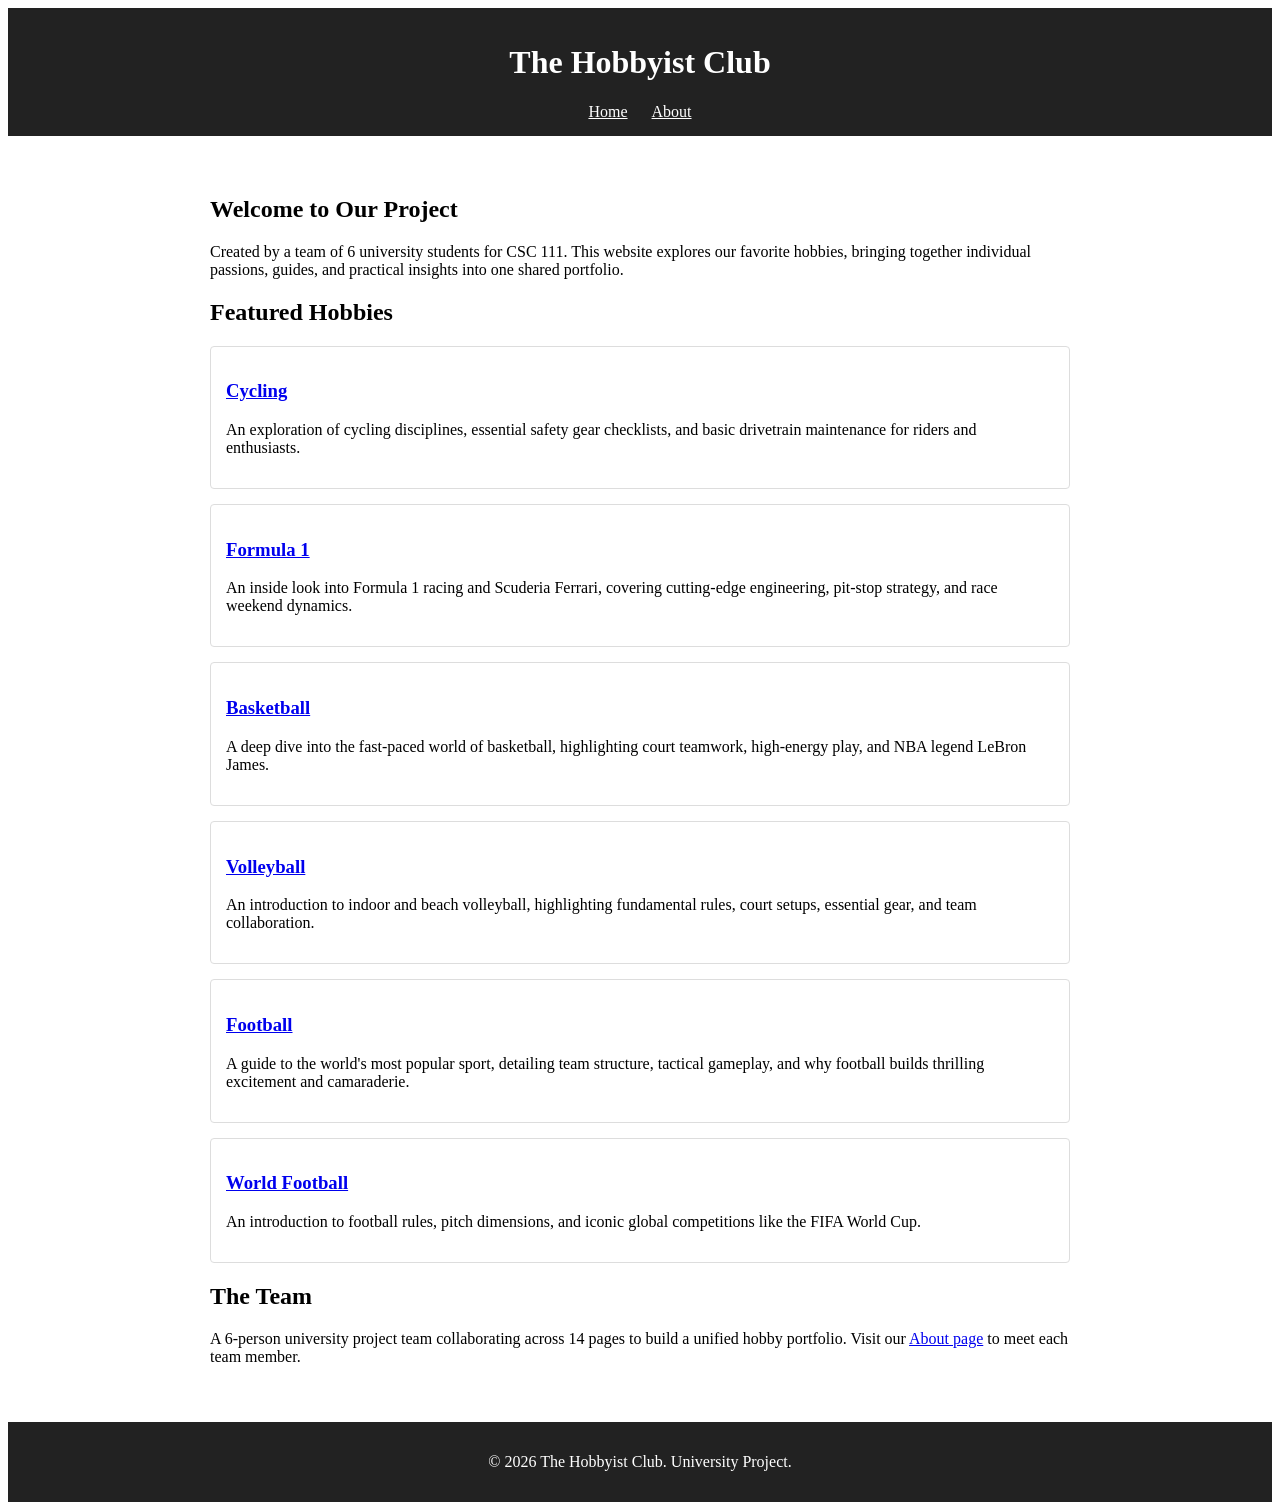
<file: index.html>
<!DOCTYPE html>
<html lang="en">
<head>
    <meta charset="UTF-8">
    <title>The Hobbyist Club</title>
    <link rel="stylesheet" href="style.css"/>
</head>
<body>

    <!-- Header & Navigation -->
    <header>
        <h1>The Hobbyist Club</h1>
        <nav>
            <a href="index.html">Home</a>
            <a href="about.html">About</a>
        </nav>
    </header>

    <!-- Main Content Area -->
    <div class="container">
        
        <!-- Hero Section -->
        <section>
            <h2>Welcome to Our Project</h2>
            <p>Created by a team of 6 university students for CSC 111. This website explores our favorite hobbies, bringing together individual passions, guides, and practical insights into one shared portfolio.</p>
        </section>

        <!-- Featured Hobbies Section -->
        <section>
            <h2>Featured Hobbies</h2>
            
            <div class="card">
                <h3><a href="Ramy A/index.html">Cycling</a></h3>
                <p>An exploration of cycling disciplines, essential safety gear checklists, and basic drivetrain maintenance for riders and enthusiasts.</p>
            </div>
            
            <div class="card">
                <h3><a href="Jerome G/index.html">Formula 1</a></h3>
                <p>An inside look into Formula 1 racing and Scuderia Ferrari, covering cutting-edge engineering, pit-stop strategy, and race weekend dynamics.</p>
            </div>
            
            <div class="card">
                <h3><a href="Omar N/index.html">Basketball</a></h3>
                <p>A deep dive into the fast-paced world of basketball, highlighting court teamwork, high-energy play, and NBA legend LeBron James.</p>
            </div>

            <div class="card">
                <h3><a href="Marogina A/basics.html">Volleyball</a></h3>
                <p>An introduction to indoor and beach volleyball, highlighting fundamental rules, court setups, essential gear, and team collaboration.</p>
            </div>

            <div class="card">
                <h3><a href="Omar A/index.html">Football</a></h3>
                <p>A guide to the world's most popular sport, detailing team structure, tactical gameplay, and why football builds thrilling excitement and camaraderie.</p>
            </div>

            <div class="card">
                <h3><a href="Yehia S/index.html">World Football</a></h3>
                <p>An introduction to football rules, pitch dimensions, and iconic global competitions like the FIFA World Cup.</p>
            </div>
        </section>

        <!-- Team Section -->
        <section>
            <h2>The Team</h2>
            <p>A 6-person university project team collaborating across 14 pages to build a unified hobby portfolio. Visit our <a href="about.html">About page</a> to meet each team member.</p>
        </section>

    </div>

    <!-- Footer -->
    <footer>
        <p>&copy; 2026 The Hobbyist Club. University Project.</p>
    </footer>

</body>
</html>
</file>
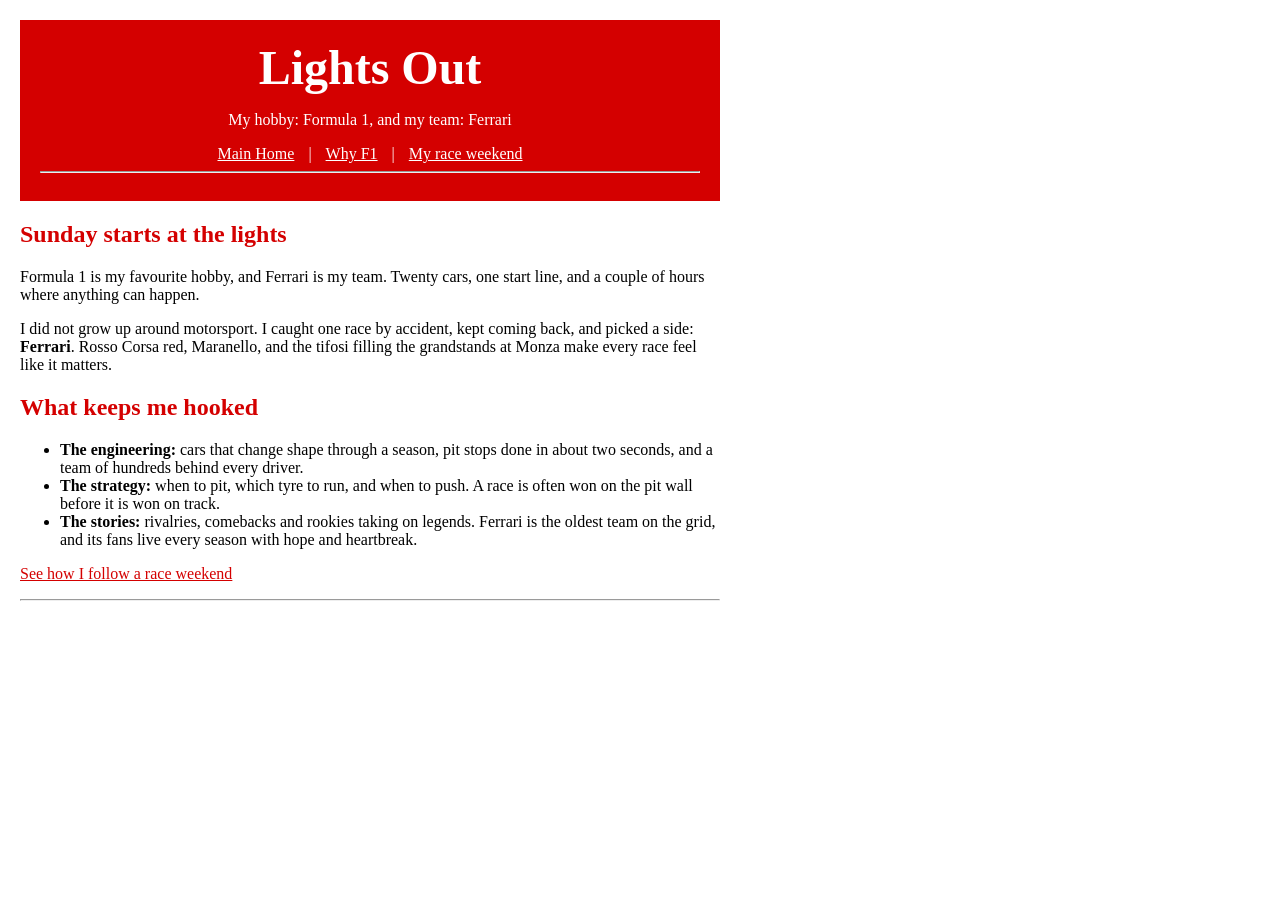
<file: Jerome G/index.html>
<!DOCTYPE html>
<html lang="en">
<head>
  <title>Why F1 | Lights Out</title>
  <style>
    body { 
      max-width: 700px; 
      margin: 0; 
      padding: 20px; 
    }
    header { 
      background: #d40000; 
      color: white; 
      padding: 20px; 
      text-align: center; 
    }
    h1 { 
      margin: 0; 
      font-size: 48px; 
    }
    nav a { 
      color: white; 
      margin: 0 10px; 
    }
    h2, h3 { 
      color: #d40000; 
    }
    a { 
      color: #d40000; 
    }
    table { 
      width: 100%; 
      border-collapse: collapse; 
    }
    th, td { border: 1px #cccccc; 
      padding: 10px; 
      text-align: left; 
    }
    th { 
      background: #f0f0f0; 
    }
  </style>
</head>
<body>

  <header>
    <h1>Lights Out</h1>
    <p>My hobby: Formula 1, and my team: Ferrari</p>
    <nav>
      <a href="../index.html">Main Home</a> |
      <a href="index.html" aria-current="page">Why F1</a> |
      <a href="weekend.html">My race weekend</a>
    </nav>
    <hr>
  </header>

  <main>
    <h2>Sunday starts at the lights</h2>
    <p>
      Formula 1 is my favourite hobby, and Ferrari is my team. Twenty cars,
      one start line, and a couple of hours where anything can happen.
    </p>
    <p>
      I did not grow up around motorsport. I caught one race by accident,
      kept coming back, and picked a side: <strong>Ferrari</strong>. Rosso Corsa
      red, Maranello, and the tifosi filling the grandstands at Monza make
      every race feel like it matters.
    </p>

    <h2>What keeps me hooked</h2>
    <ul>
      <li>
        <strong>The engineering:</strong> cars that change shape through a
        season, pit stops done in about two seconds, and a team of hundreds
        behind every driver.
      </li>
      <li>
        <strong>The strategy:</strong> when to pit, which tyre to run, and
        when to push. A race is often won on the pit wall before it is won
        on track.
      </li>
      <li>
        <strong>The stories:</strong> rivalries, comebacks and rookies taking
        on legends. Ferrari is the oldest team on the grid, and its fans live
        every season with hope and heartbreak.
      </li>
    </ul>

    <p><a href="weekend.html">See how I follow a race weekend</a></p>
  </main>


  <hr>

</body>
</html>
</file>
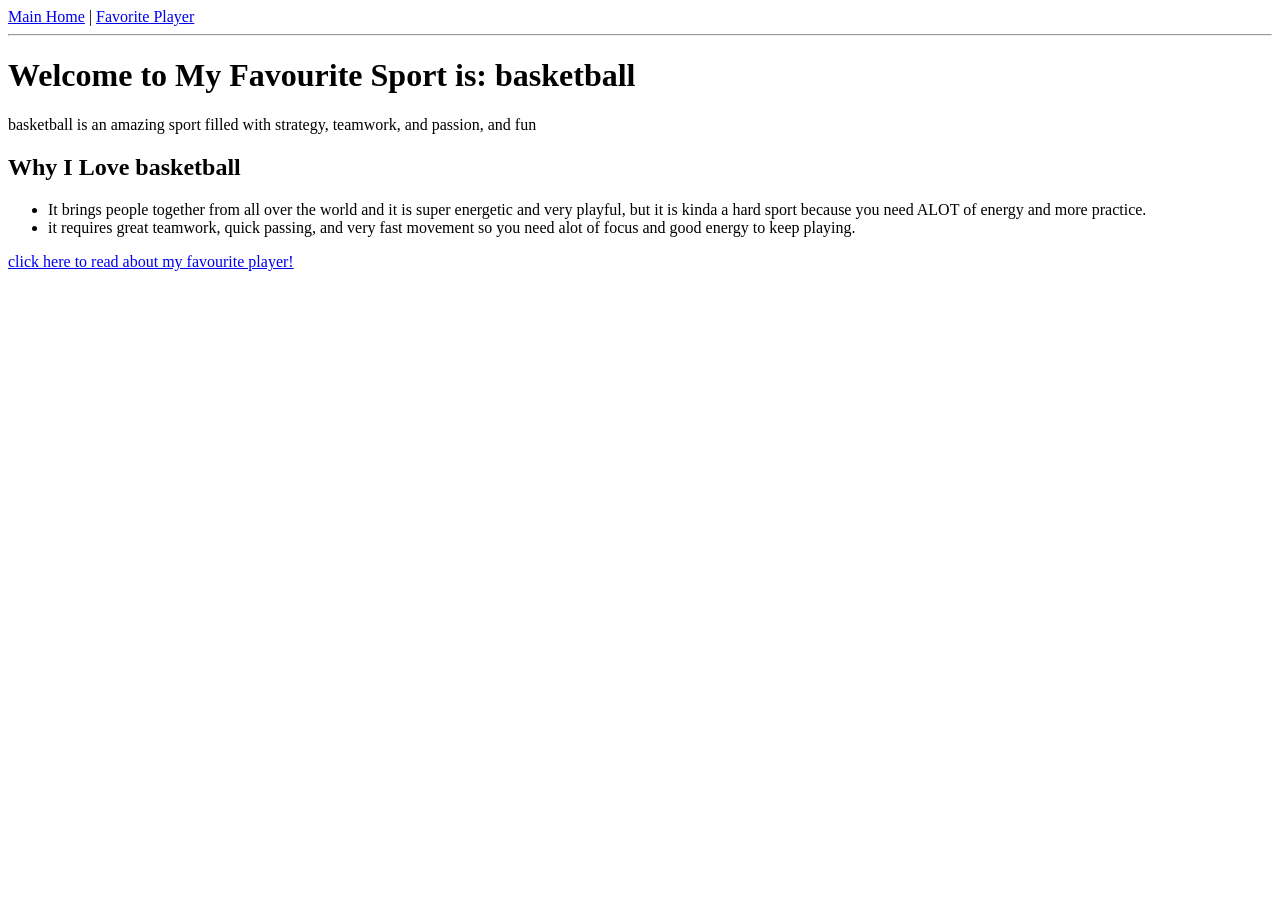
<file: Omar N/index.html>
<!DOCTYPE html>
<html>
<head>
    <title>My Favourite Sport</title>
</head>
<body>
    <nav>
        <a href="../index.html">Main Home</a> | 
        <a href="page2.html">Favorite Player</a>
    </nav>
    <hr>
    <h1>Welcome to My Favourite Sport is: basketball</h1>
    <p>basketball is an amazing sport filled with strategy, teamwork, and passion, and fun</p>
    
    <h2>Why I Love basketball</h2>
    <ul>
        <li>It brings people together from all over the world and it is super energetic and very playful, but it is kinda a hard sport because you need ALOT of energy and more practice.</li>
        <li>it requires great teamwork, quick passing, and very fast movement so you need alot of focus and good energy to keep playing.</li>
    </ul>
    <p><a href="page2.html">click here to read about my favourite player!</a></p>
</body>
</html>
</file>
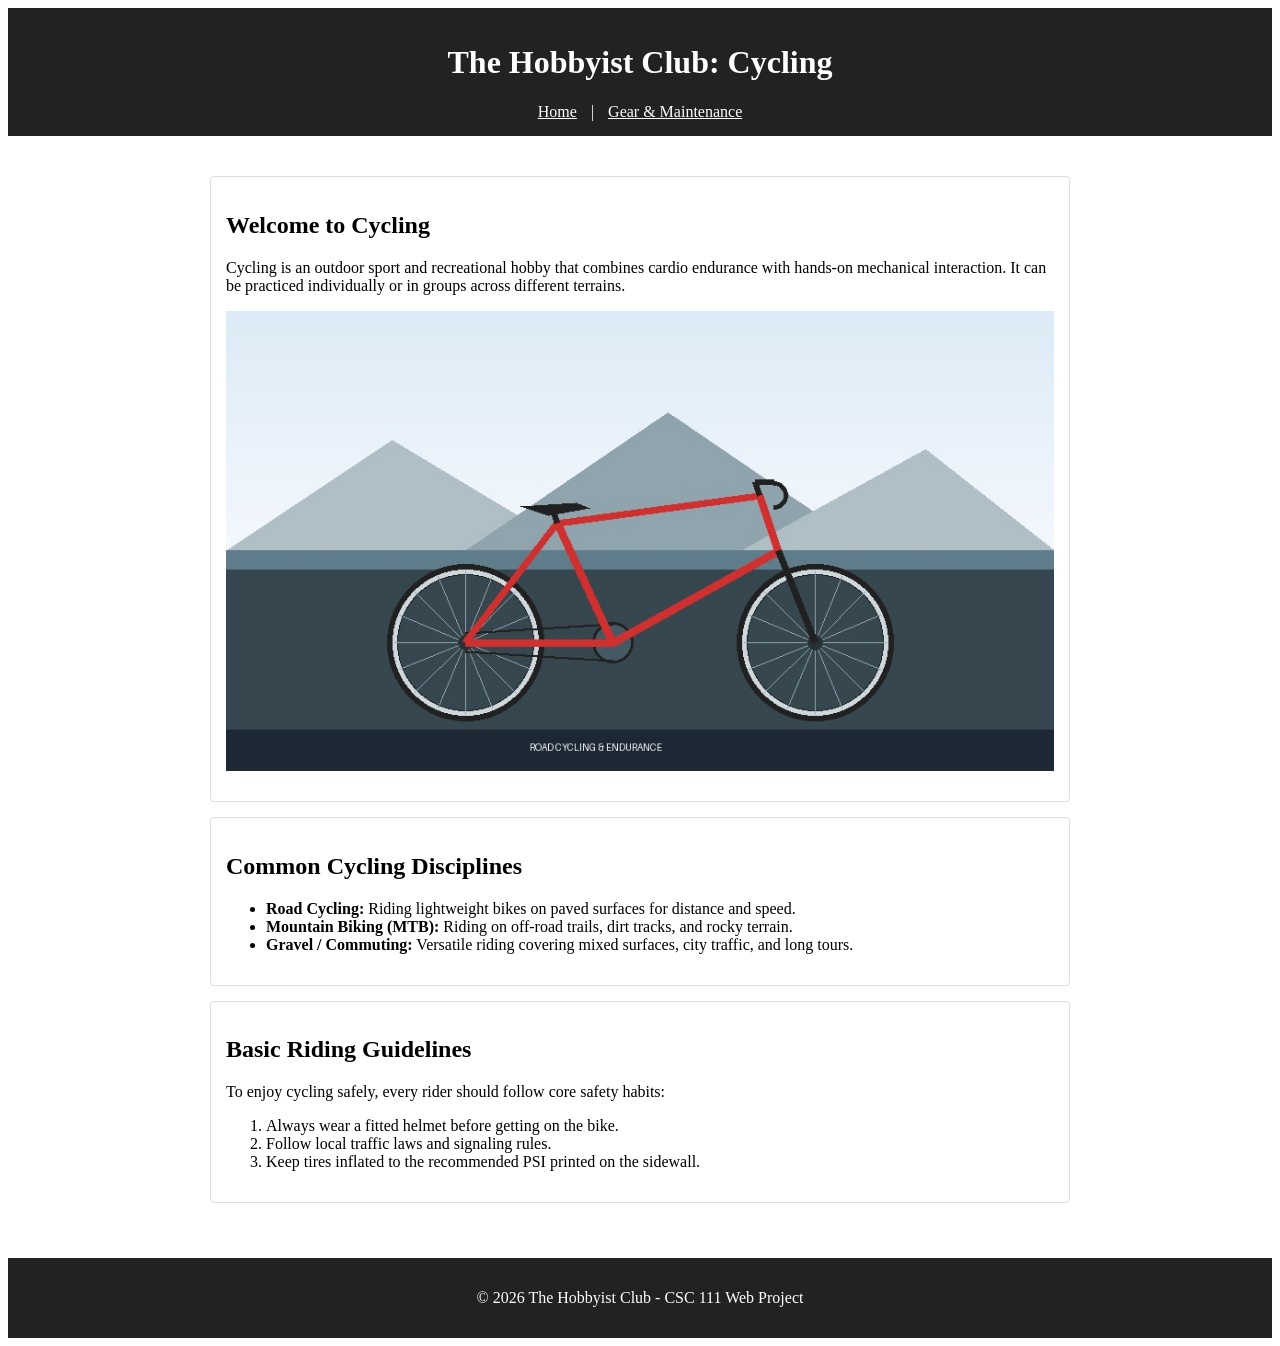
<file: Ramy A/index.html>
<!DOCTYPE html>
<html lang="en">
<head>
    <title>The Hobbyist Club - Cycling</title>
    <link rel="stylesheet" href="../style.css"/>
</head>
<body>

    <header>
        <h1>The Hobbyist Club: Cycling</h1>
        <nav>
            <a href="../index.html">Home</a> | 
            <a href="page2.html">Gear & Maintenance</a>
        </nav>
    </header>

    <div class="container">
        <div class="card">
            <h2>Welcome to Cycling</h2>
            <p>Cycling is an outdoor sport and recreational hobby that combines cardio endurance with hands-on mechanical interaction. It can be practiced individually or in groups across different terrains.</p>
            <img src="road_bike.jpg" alt="Road racing bicycle on a scenic asphalt road">
        </div>

        <div class="card">
            <h2>Common Cycling Disciplines</h2>
            <ul>
                <li><b>Road Cycling:</b> Riding lightweight bikes on paved surfaces for distance and speed.</li>
                <li><b>Mountain Biking (MTB):</b> Riding on off-road trails, dirt tracks, and rocky terrain.</li>
                <li><b>Gravel / Commuting:</b> Versatile riding covering mixed surfaces, city traffic, and long tours.</li>
            </ul>
        </div>

        <div class="card">
            <h2>Basic Riding Guidelines</h2>
            <p>To enjoy cycling safely, every rider should follow core safety habits:</p>
            <ol>
                <li>Always wear a fitted helmet before getting on the bike.</li>
                <li>Follow local traffic laws and signaling rules.</li>
                <li>Keep tires inflated to the recommended PSI printed on the sidewall.</li>
            </ol>
        </div>
    </div>

    <footer>
        <p>&copy; 2026 The Hobbyist Club - CSC 111 Web Project</p>
    </footer>

</body>
</html>
</file>
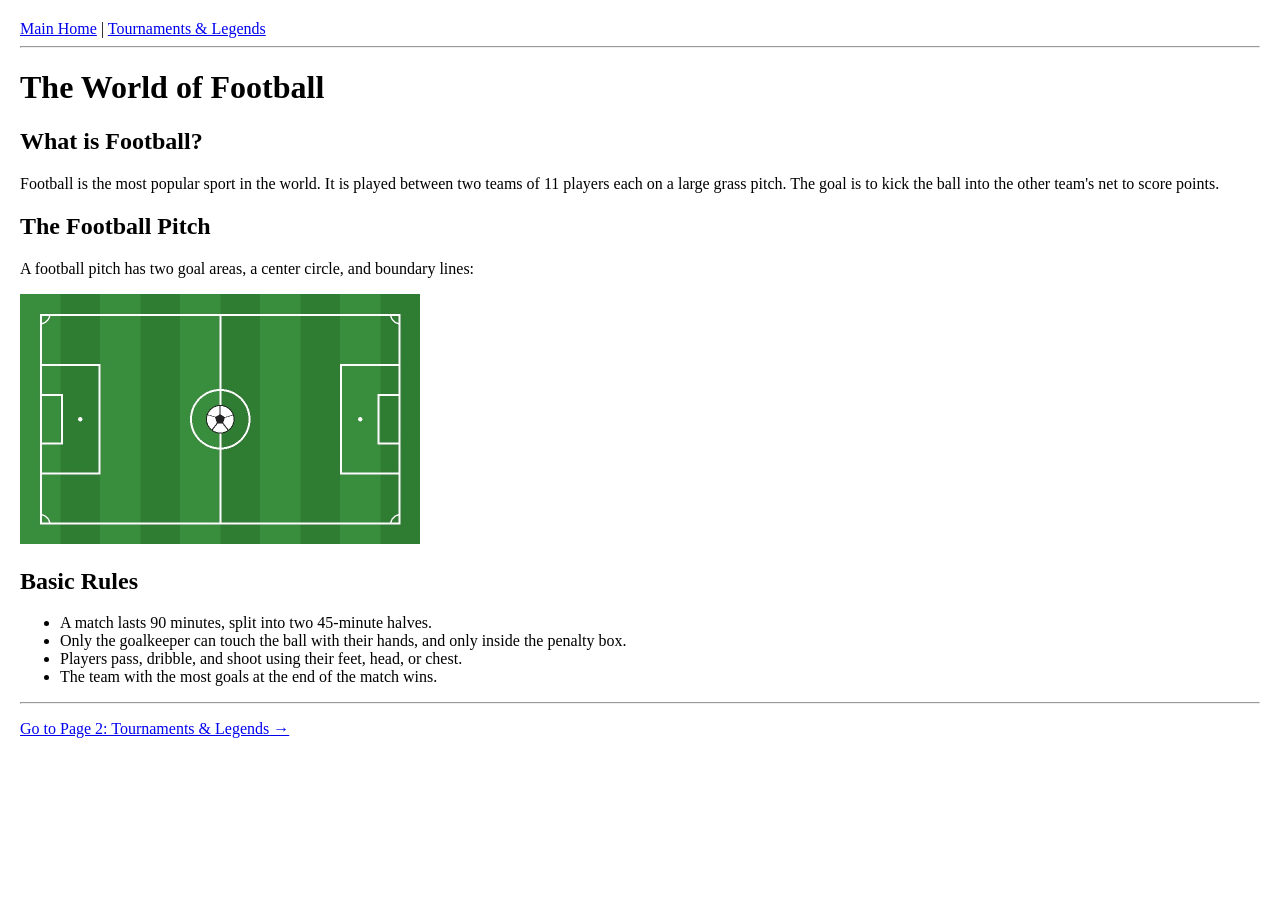
<file: Yehia S/index.html>
<!DOCTYPE html>
<html>
<head>
    <title>Football Basics</title>
    <style>
        body {
            margin: 20px;
        }
        img {
            width: 400px;
            max-width: 100%;
        }
    </style>
</head>
<body>

    <nav>
        <a href="../index.html">Main Home</a> | 
        <a href="page2.html">Tournaments & Legends</a>
    </nav>
    <hr>

    <h1>The World of Football</h1>
    
    <h2>What is Football?</h2>
    <p>Football is the most popular sport in the world. It is played between two teams of 11 players each on a large grass pitch. The goal is to kick the ball into the other team's net to score points.</p>

    <h2>The Football Pitch</h2>
    <p>A football pitch has two goal areas, a center circle, and boundary lines:</p>
    <img src="football_pitch.jpg" alt="Football Pitch">

    <h2>Basic Rules</h2>
    <ul>
        <li>A match lasts 90 minutes, split into two 45-minute halves.</li>
        <li>Only the goalkeeper can touch the ball with their hands, and only inside the penalty box.</li>
        <li>Players pass, dribble, and shoot using their feet, head, or chest.</li>
        <li>The team with the most goals at the end of the match wins.</li>
    </ul>

    <hr>
    <p><a href="page2.html">Go to Page 2: Tournaments & Legends &rarr;</a></p>

</body>
</html>
</file>
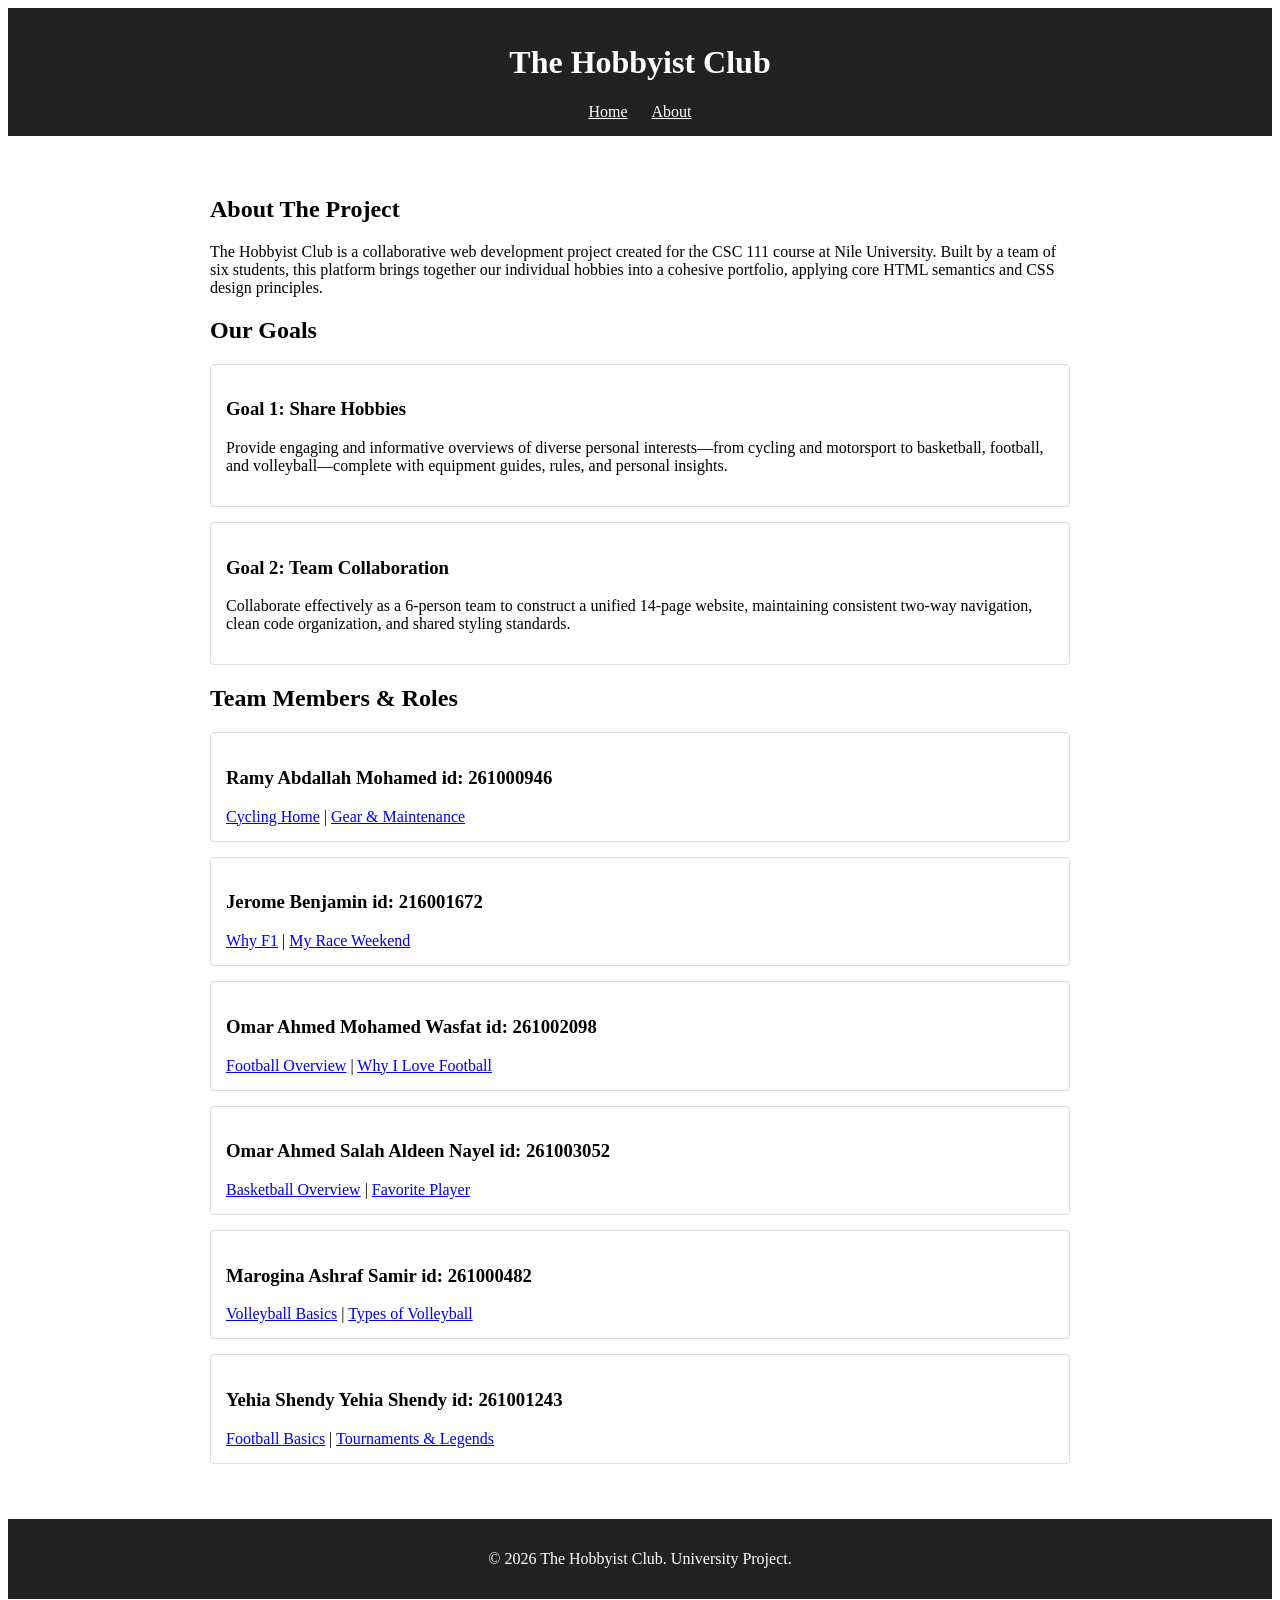
<file: about.html>
<!DOCTYPE html>
<html lang="en">
<head>
    <meta charset="UTF-8">
    <title>About - The Hobbyist Club</title>
    <link rel="stylesheet" href="style.css"/>
</head>
<body>

    <!-- Header & Navigation -->
    <header>
        <h1>The Hobbyist Club</h1>
        <nav>
            <a href="index.html">Home</a>
            <a href="about.html">About</a>
        </nav>
    </header>

    <!-- Main Content Area -->
    <div class="container">
        
        <!-- About the Project -->
        <section>
            <h2>About The Project</h2>
            <p>The Hobbyist Club is a collaborative web development project created for the CSC 111 course at Nile University. Built by a team of six students, this platform brings together our individual hobbies into a cohesive portfolio, applying core HTML semantics and CSS design principles.</p>
        </section>

        <!-- Project Goals -->
        <section>
            <h2>Our Goals</h2>
            
            <div class="card">
                <h3>Goal 1: Share Hobbies</h3>
                <p>Provide engaging and informative overviews of diverse personal interests—from cycling and motorsport to basketball, football, and volleyball—complete with equipment guides, rules, and personal insights.</p>
            </div>
            
            <div class="card">
                <h3>Goal 2: Team Collaboration</h3>
                <p>Collaborate effectively as a 6-person team to construct a unified 14-page website, maintaining consistent two-way navigation, clean code organization, and shared styling standards.</p>
            </div>
        </section>

        <!-- Team Breakdown -->
        <section>
            <h2>Team Members & Roles</h2>
            
            <div class="card">
                <h3>Ramy Abdallah Mohamed id: 261000946</h3>
                <a href="Ramy A/index.html">Cycling Home</a> |
                <a href="Ramy A/page2.html">Gear & Maintenance</a>
            </div>

            <div class="card">
                <h3>Jerome Benjamin id: 216001672</h3>
                <a href="Jerome G/index.html">Why F1</a> |
                <a href="Jerome G/weekend.html">My Race Weekend</a>
            </div>

            <div class="card">
                <h3>Omar Ahmed Mohamed Wasfat id: 261002098</h3>
                <a href="Omar A/index.html">Football Overview</a> |
                <a href="Omar A/page2.html">Why I Love Football</a>
            </div>

            <div class="card">
                <h3>Omar Ahmed Salah Aldeen Nayel id: 261003052</h3>
                <a href="Omar N/index.html">Basketball Overview</a> |
                <a href="Omar N/page2.html">Favorite Player</a>
            </div>

            <div class="card">
                <h3>Marogina Ashraf Samir id: 261000482</h3>
                <a href="Marogina A/basics.html">Volleyball Basics</a> |
                <a href="Marogina A/types.html">Types of Volleyball</a>
            </div>

            <div class="card">
                <h3>Yehia Shendy Yehia Shendy id: 261001243</h3>
                <a href="Yehia S/index.html">Football Basics</a> |
                <a href="Yehia S/page2.html">Tournaments & Legends</a>
            </div>
            
        </section>

    </div>

    <!-- Footer -->
    <footer>
        <p>&copy; 2026 The Hobbyist Club. University Project.</p>
    </footer>

</body>
</html>
</file>
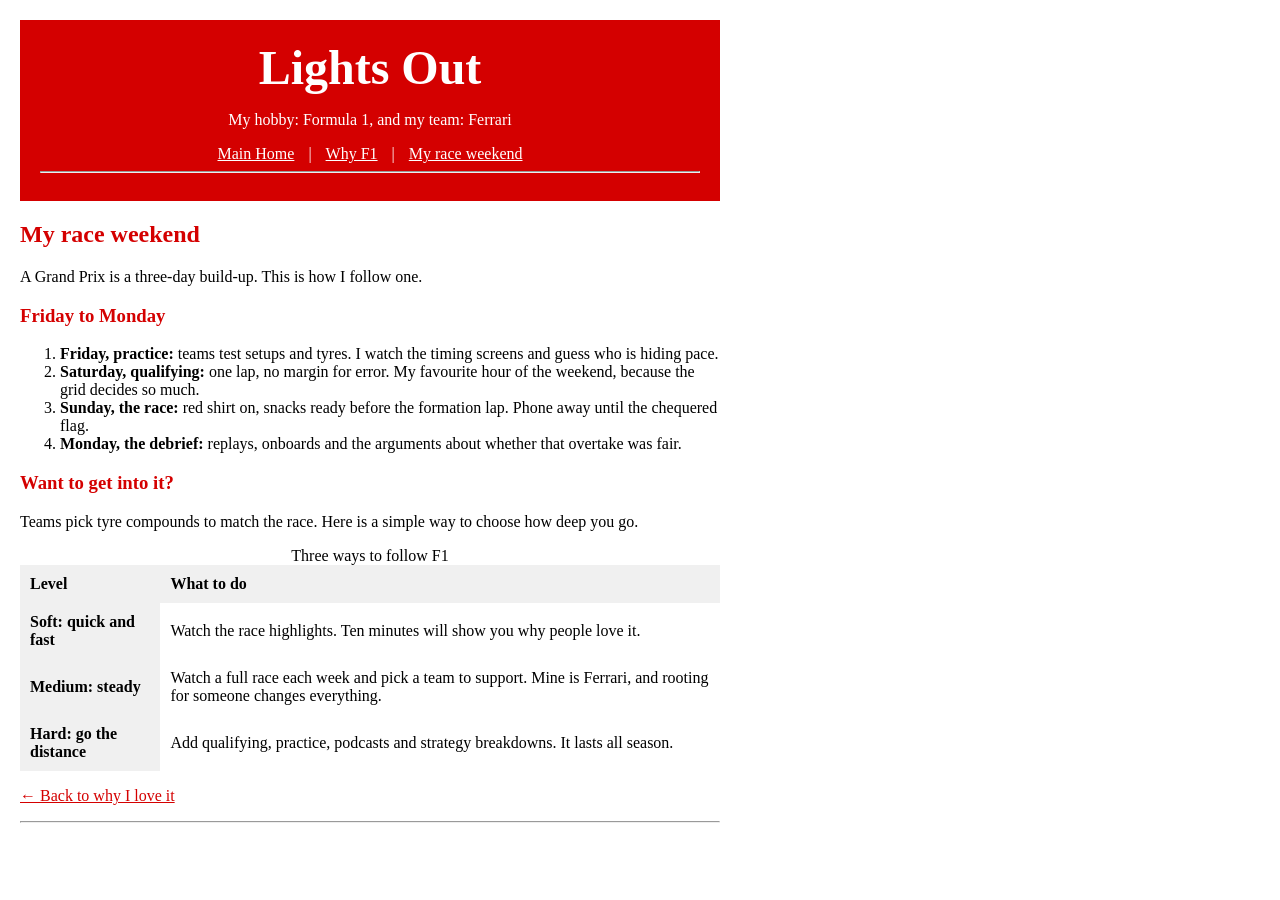
<file: Jerome G/weekend.html>
<!DOCTYPE html>
<html lang="en">
<head>
  <meta charset="utf-8">
  <title>My race weekend | Lights Out</title>
  <style>
    body { 
      max-width: 700px; 
      margin: 0; 
      padding: 20px; 
    }
    header { 
      background: #d40000; 
      color: white; 
      padding: 20px; 
      text-align: center; 
    }
    h1 { 
      margin: 0; 
      font-size: 48px; 
    }
    nav a { 
      color: white; 
      margin: 0 10px; 
    }
    h2, h3 { 
      color: #d40000; 
    }
    a { 
      color: #d40000; 
    }
    table { 
      width: 100%; 
      border-collapse: collapse; 
    }
    th, td { border: 1px #cccccc; 
      padding: 10px; 
      text-align: left; 
    }
    th { 
      background: #f0f0f0; 
    }
  </style>
</head>
<body>

  <header>
    <h1>Lights Out</h1>
    <p>My hobby: Formula 1, and my team: Ferrari</p>
    <nav>
      <a href="../index.html">Main Home</a> |
      <a href="index.html">Why F1</a> |
      <a href="weekend.html" aria-current="page">My race weekend</a>
    </nav>
    <hr>
  </header>

  <main>
    <h2>My race weekend</h2>
    <p>A Grand Prix is a three-day build-up. This is how I follow one.</p>

    <h3>Friday to Monday</h3>
    <ol>
      <li>
        <strong>Friday, practice:</strong> teams test setups and tyres. I watch
        the timing screens and guess who is hiding pace.
      </li>
      <li>
        <strong>Saturday, qualifying:</strong> one lap, no margin for error.
        My favourite hour of the weekend, because the grid decides so much.
      </li>
      <li>
        <strong>Sunday, the race:</strong> red shirt on, snacks ready before
        the formation lap. Phone away until the chequered flag.
      </li>
      <li>
        <strong>Monday, the debrief:</strong> replays, onboards and the
        arguments about whether that overtake was fair.
      </li>
    </ol>

    <h3>Want to get into it?</h3>
    <p>
      Teams pick tyre compounds to match the race. Here is a simple way to
      choose how deep you go.
    </p>

    <table>
      <caption>Three ways to follow F1</caption>
      <thead>
        <tr>
          <th scope="col">Level</th>
          <th scope="col">What to do</th>
        </tr>
      </thead>
      <tbody>
        <tr>
          <th scope="row">Soft: quick and fast</th>
          <td>Watch the race highlights. Ten minutes will show you why people love it.</td>
        </tr>
        <tr>
          <th scope="row">Medium: steady</th>
          <td>Watch a full race each week and pick a team to support. Mine is Ferrari, and rooting for someone changes everything.</td>
        </tr>
        <tr>
          <th scope="row">Hard: go the distance</th>
          <td>Add qualifying, practice, podcasts and strategy breakdowns. It lasts all season.</td>
        </tr>
      </tbody>
    </table>

    <p><a href="index.html">&larr; Back to why I love it</a></p>
  </main>

  <footer>
    <hr>
  </footer>

</body>
</html>
</file>
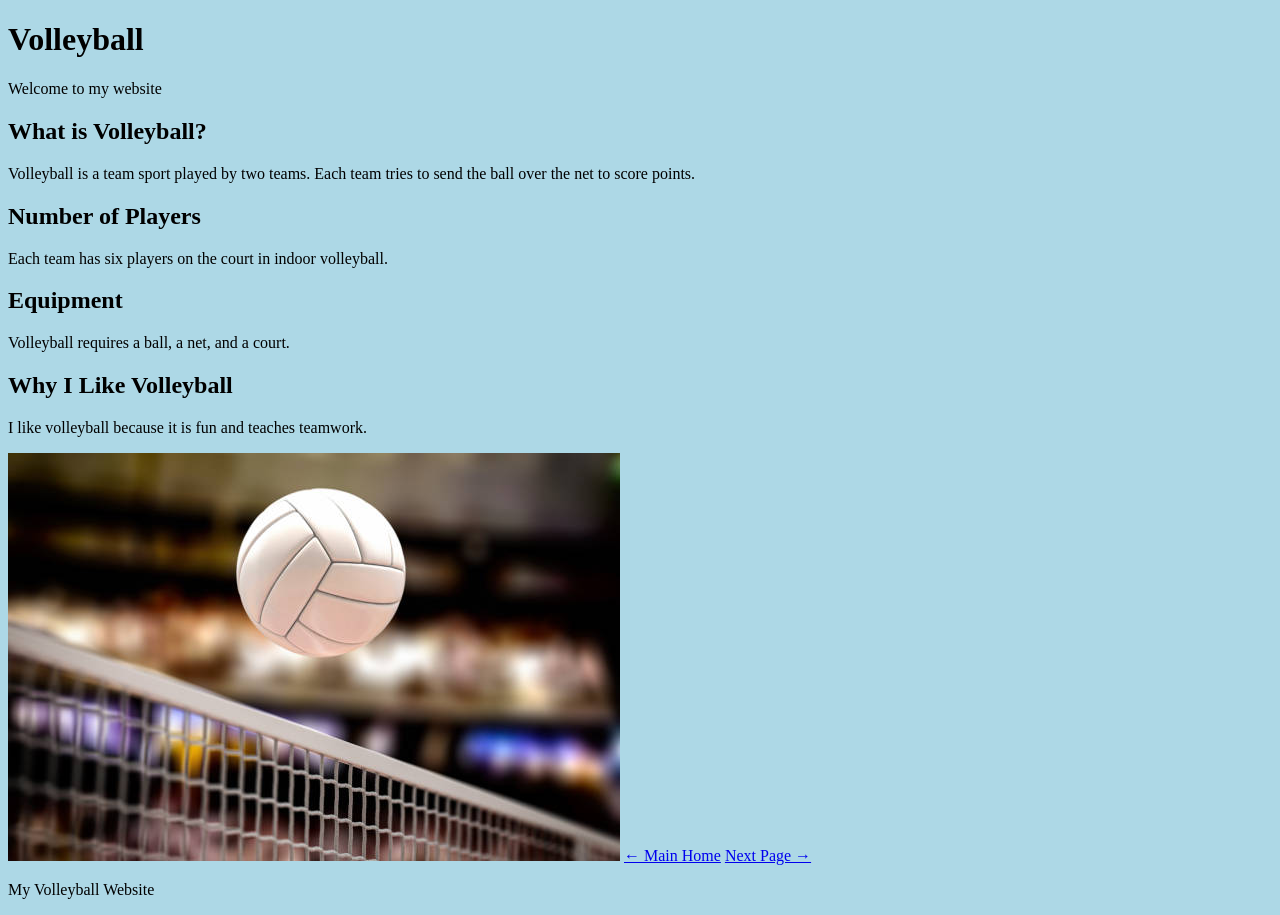
<file: Marogina A/basics.html>
<!DOCTYPE html>
<html>
<head>
    <title>About Volleyball</title>
</head>

<body style="background-color:lightblue; text-align:left;">

    <header>
        <h1>Volleyball</h1>
        <p>Welcome to my website</p>
    </header>

    <div>
        <h2>What is Volleyball?</h2>
        <p>
            Volleyball is a team sport played by two teams.
            Each team tries to send the ball over the net
            to score points.
        </p>

        <h2>Number of Players</h2>
        <p>
            Each team has six players on the court in indoor volleyball.
        </p>

        <h2>Equipment</h2>
        <p>
            Volleyball requires a ball, a net, and a court.
        </p>

        <h2>Why I Like Volleyball</h2>
        <p>
            I like volleyball because it is fun and teaches teamwork.
        </p>

        <img src="volleyball.jpg" alt="Players playing volleyball">

        <a href="../index.html">&larr; Main Home</a>
        <a href="types.html">Next Page &rarr;</a>
    </div>

    <footer>
        <p>My Volleyball Website</p>
    </footer>

</body>
</html>
</file>
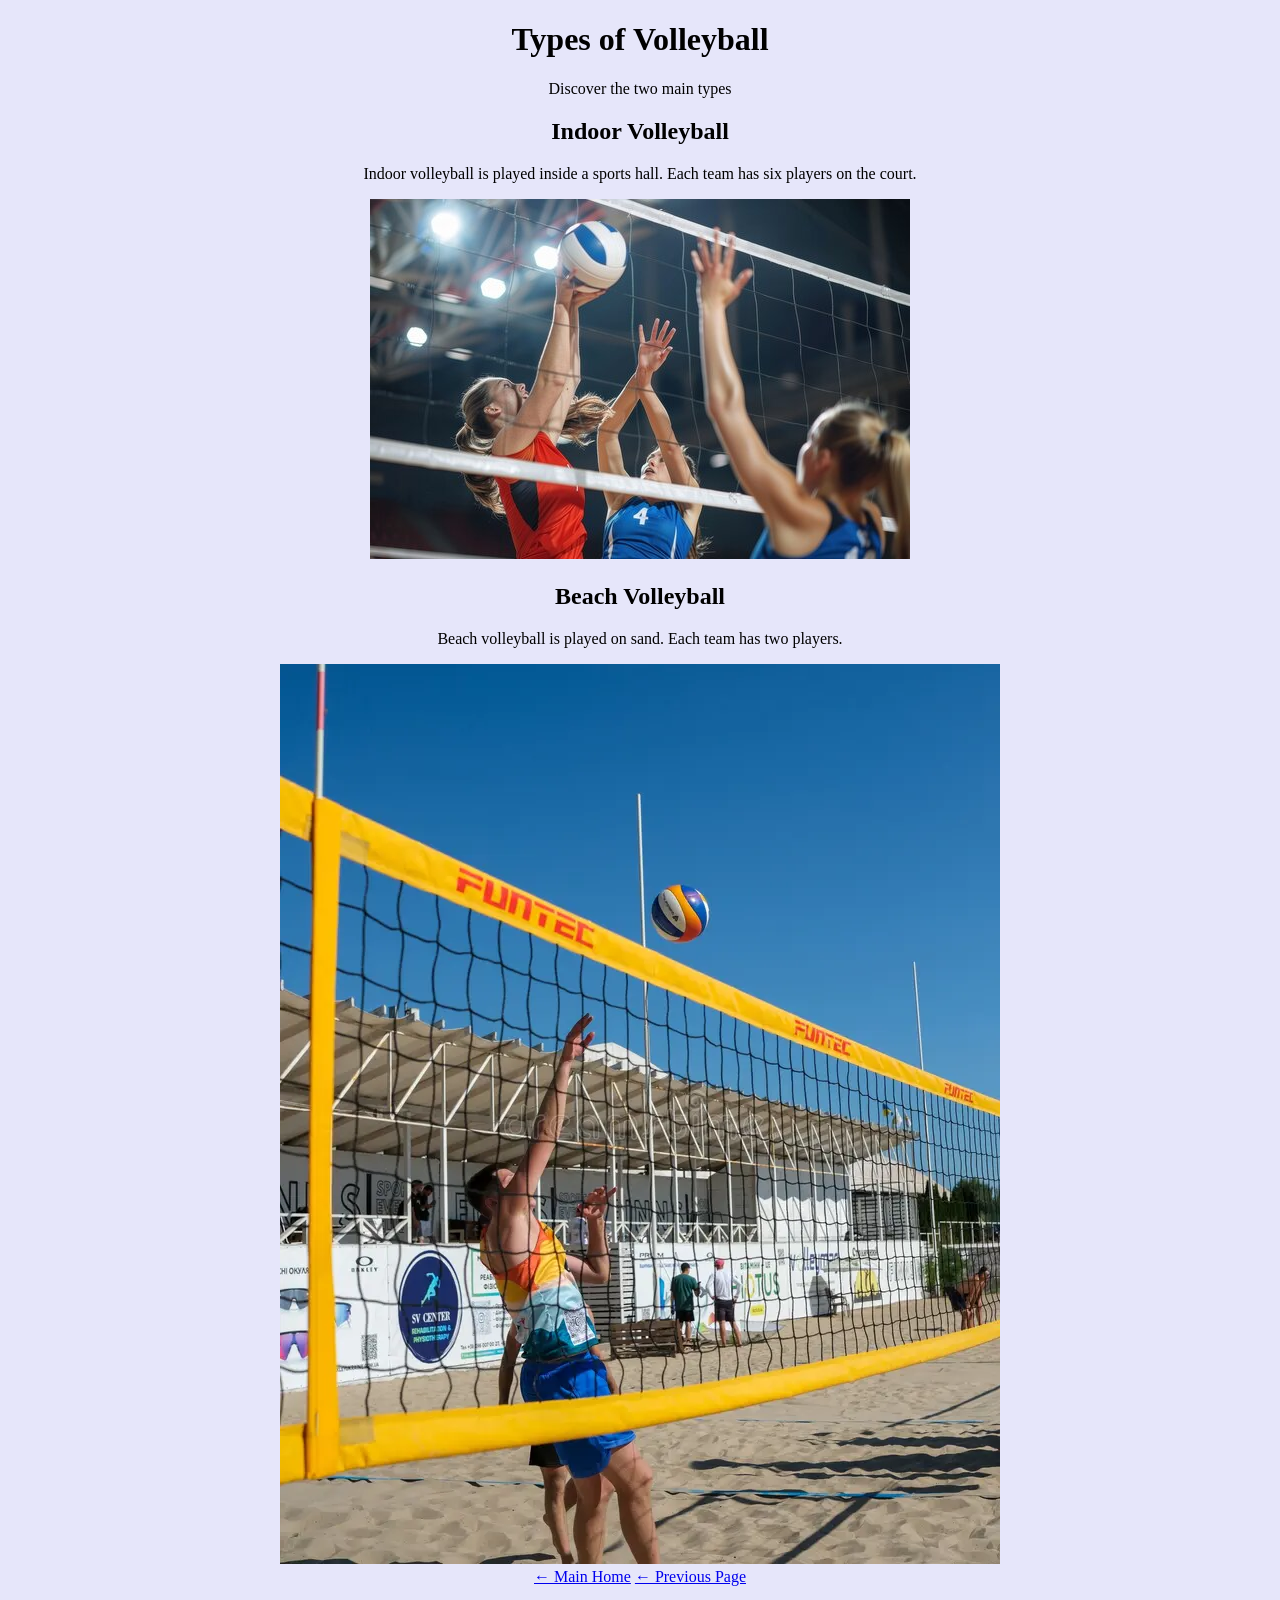
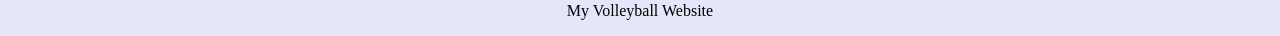
<file: Marogina A/types.html>
<!DOCTYPE html>
<html>
<head>
    <title>Types of Volleyball</title>
</head>

<body style="background-color:lavender; text-align:center;">

    <header>
        <h1>Types of Volleyball</h1>
        <p>Discover the two main types</p>
    </header>

    <div>
        <h2>Indoor Volleyball</h2>
        <p>
            Indoor volleyball is played inside a sports hall.
            Each team has six players on the court.
        </p>

        <img src="indoor.jpg" alt="Indoor Volleyball">

        <h2>Beach Volleyball</h2>
        <p>
            Beach volleyball is played on sand.
            Each team has two players.
        </p>

        <img src="beach.jpg" alt="Beach Volleyball">

        <br>

        <a href="../index.html">&larr; Main Home</a>
        <a href="basics.html">&larr; Previous Page</a>
    </div>

    <footer>
        <p>My Volleyball Website</p>
    </footer>

</body>
</html>
</file>
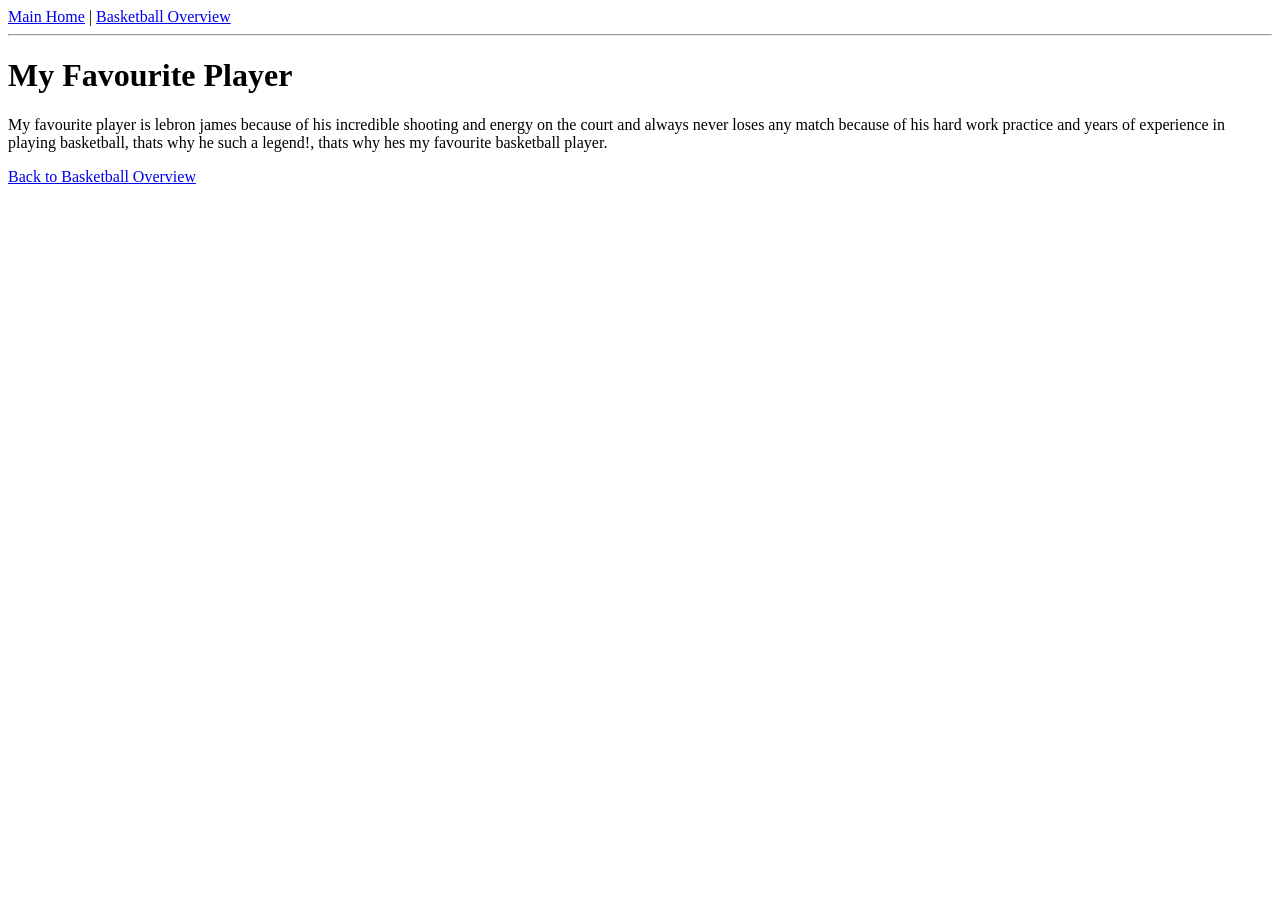
<file: Omar N/page2.html>
<!DOCTYPE html>
<html>
<head>
    <title>My Favourite Basketball Player</title>
</head>
<body>
    <nav>
        <a href="../index.html">Main Home</a> | 
        <a href="index.html">Basketball Overview</a>
    </nav>
    <hr>
    <h1>My Favourite Player</h1>
    <p>My favourite player is lebron james because of his incredible shooting and energy on the court and always never loses any match because of his hard work practice and years of experience in playing basketball, thats why he such a legend!, thats why hes my favourite basketball player.</p>

    <p><a href="index.html">Back to Basketball Overview</a></p>
</body>
</html>
</file>
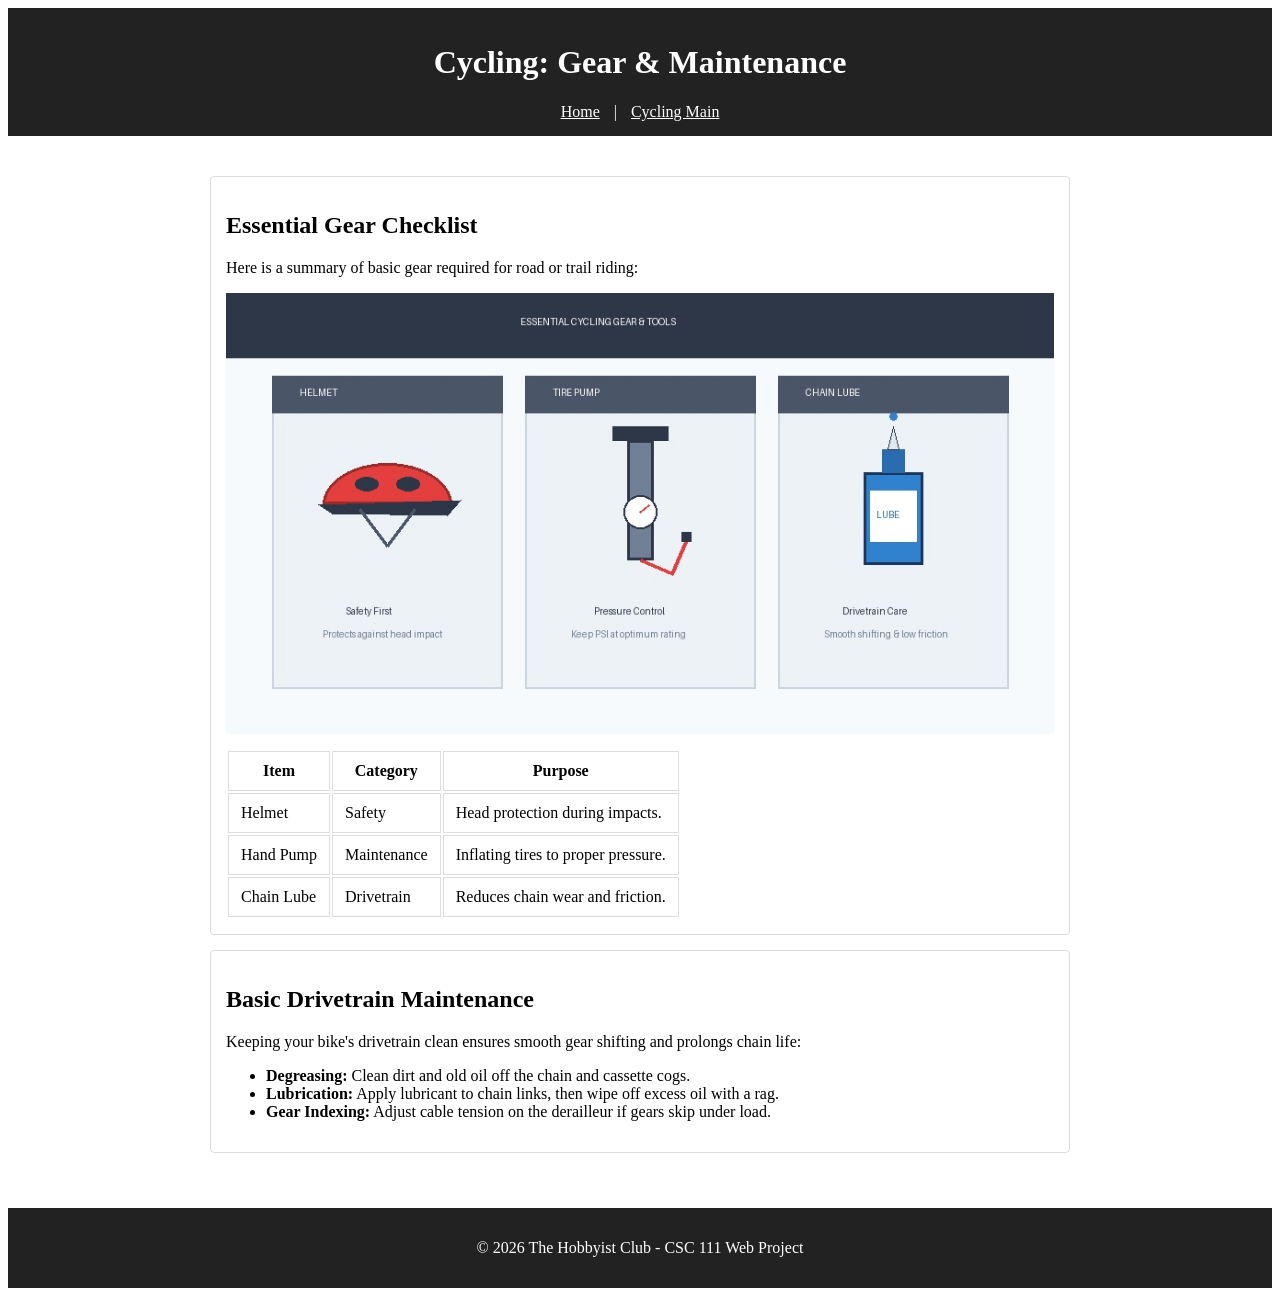
<file: Ramy A/page2.html>
<!DOCTYPE html>
<html lang="en">
<head>
    <title>Cycling - Gear & Maintenance</title>
    <link rel="stylesheet" href="../style.css"/>
</head>
<body>

    <header>
        <h1>Cycling: Gear & Maintenance</h1>
        <nav>
            <a href="../index.html">Home</a> | 
            <a href="index.html">Cycling Main</a>
        </nav>
    </header>

    <div class="container">
        <div class="card">
            <h2>Essential Gear Checklist</h2>
            <p>Here is a summary of basic gear required for road or trail riding:</p>
            <img src="bike_gear.jpg" alt="Essential cycling gear: helmet, tire pump, and chain lube">
            <table>
                    <tr>
                        <th>Item</th>
                        <th>Category</th>
                        <th>Purpose</th>
                    </tr>
                    <!-- data for table -->
                    <tr>
                        <td>Helmet</td>
                        <td>Safety</td>
                        <td>Head protection during impacts.</td>
                    </tr>
                    <tr>
                        <td>Hand Pump</td>
                        <td>Maintenance</td>
                        <td>Inflating tires to proper pressure.</td>
                    </tr>
                    <tr>
                        <td>Chain Lube</td>
                        <td>Drivetrain</td>
                        <td>Reduces chain wear and friction.</td>
                    </tr>
            </table>
        </div>

        <div class="card">
            <h2>Basic Drivetrain Maintenance</h2>
            <p>Keeping your bike's drivetrain clean ensures smooth gear shifting and prolongs chain life:</p>
            <ul>
                <li><strong>Degreasing:</strong> Clean dirt and old oil off the chain and cassette cogs.</li>
                <li><strong>Lubrication:</strong> Apply lubricant to chain links, then wipe off excess oil with a rag.</li>
                <li><strong>Gear Indexing:</strong> Adjust cable tension on the derailleur if gears skip under load.</li>
            </ul>
        </div>
    </div>

    <footer>
        <p>&copy; 2026 The Hobbyist Club - CSC 111 Web Project</p>
    </footer>

</body>
</html>
</file>
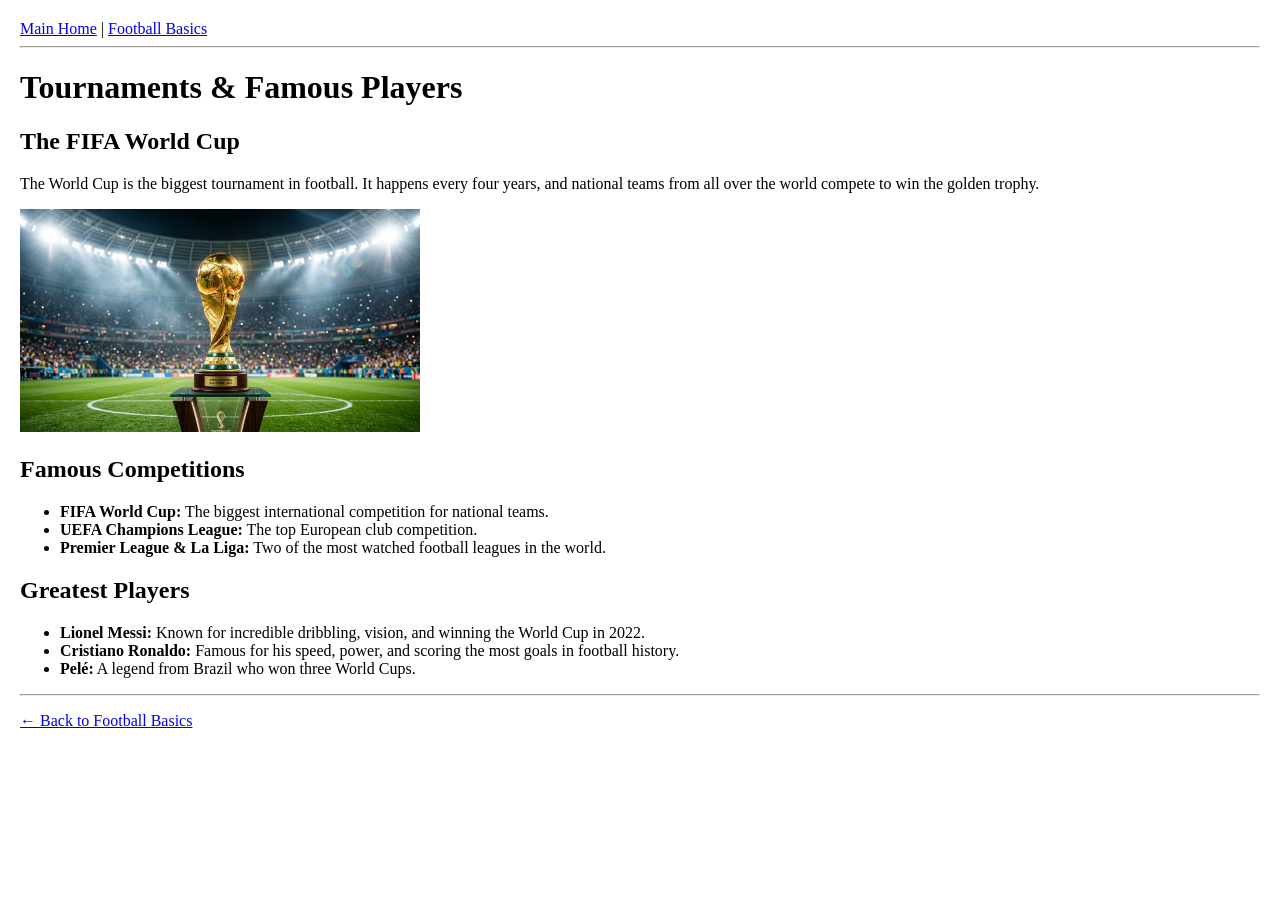
<file: Yehia S/page2.html>
<!DOCTYPE html>
<html>
<head>
    <title>Tournaments & Legends</title>
    <style>
        body {
            margin: 20px;
        }
        img {
            width: 400px;
            max-width: 100%;
        }
    </style>
</head>
<body>

    <nav>
        <a href="../index.html">Main Home</a> | 
        <a href="index.html">Football Basics</a>
    </nav>
    <hr>

    <h1>Tournaments & Famous Players</h1>

    <h2>The FIFA World Cup</h2>
    <p>The World Cup is the biggest tournament in football. It happens every four years, and national teams from all over the world compete to win the golden trophy.</p>
    <img src="trophy.jpg" alt="World Cup Trophy">

    <h2>Famous Competitions</h2>
    <ul>
        <li><strong>FIFA World Cup:</strong> The biggest international competition for national teams.</li>
        <li><strong>UEFA Champions League:</strong> The top European club competition.</li>
        <li><strong>Premier League & La Liga:</strong> Two of the most watched football leagues in the world.</li>
    </ul>

    <h2>Greatest Players</h2>
    <ul>
        <li><strong>Lionel Messi:</strong> Known for incredible dribbling, vision, and winning the World Cup in 2022.</li>
        <li><strong>Cristiano Ronaldo:</strong> Famous for his speed, power, and scoring the most goals in football history.</li>
        <li><strong>Pelé:</strong> A legend from Brazil who won three World Cups.</li>
    </ul>

    <hr>
    <p><a href="index.html">&larr; Back to Football Basics</a></p>

</body>
</html>
</file>
<file: style.css>
* {
    box-sizing: border-box;
}

header,
footer {
    background: #222;
    color: #fff;
    padding: 15px 20px;
    text-align: center;
}

nav a {
    color: #fff;
    margin: 0 10px;
}

.container {
    max-width: 900px;
    margin: 20px auto;
    padding: 20px;
    background: #fff;
}

.card {
    border: 1px solid #ddd;
    padding: 15px;
    margin-bottom: 15px;
    border-radius: 4px;
}

th,
td {
    border: 1px solid #ddd;
    padding: 10px 12px;
}

img {
    max-width: 100%;
    height: auto;
    display: block;
    margin: 15px auto;
}
</file>
